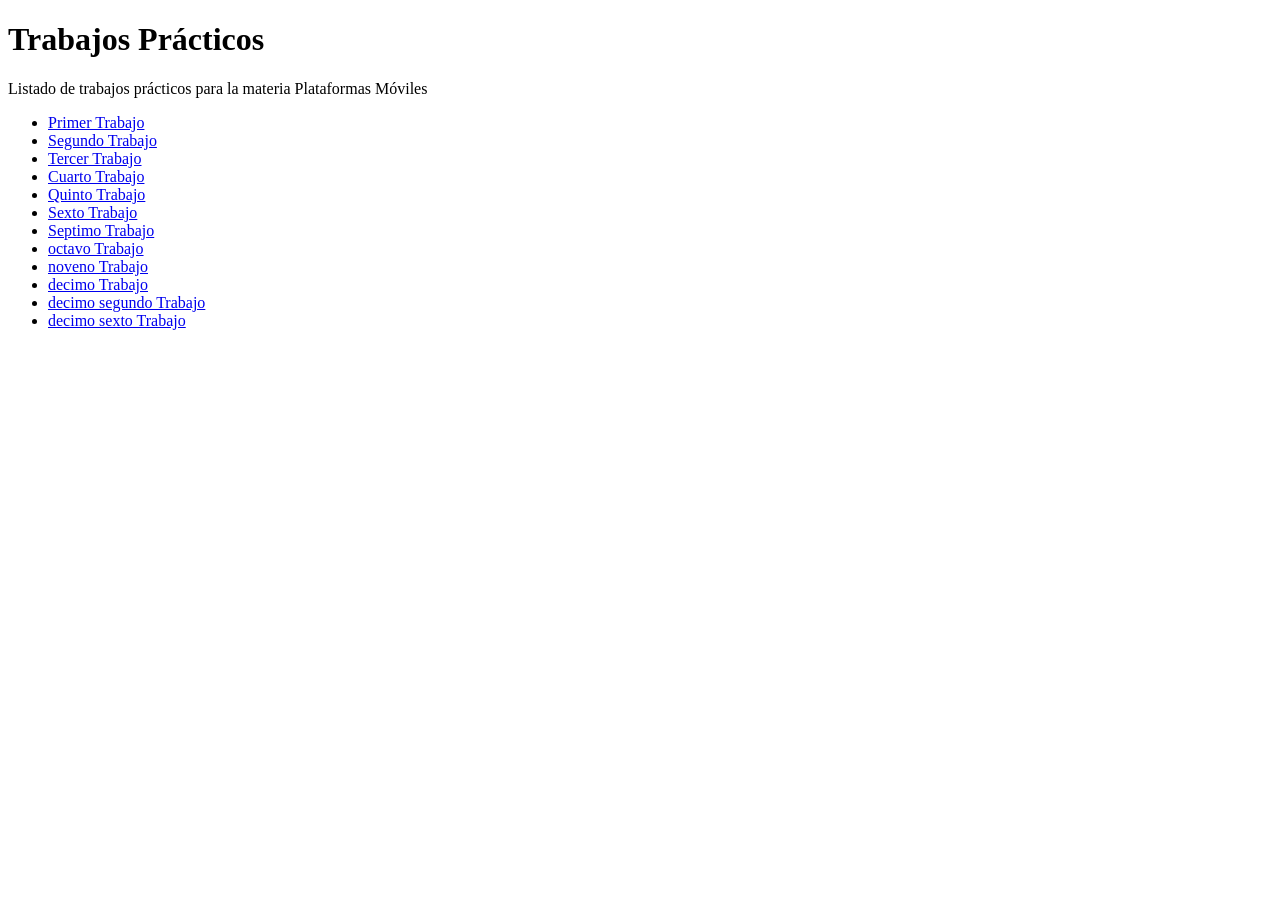
<file: index.html>
<!DOCTYPE html>
<html>
   <head>
      <title>Hola Mundo!</title>
   </head>
   <body>
     <h1>Trabajos Prácticos</h1>
     <p>Listado de trabajos prácticos para la materia Plataformas Móviles</p>
     <ul>
       <li><a href="tp-1/">Primer Trabajo</a></li>
        <li><a href="tp-2/">Segundo Trabajo</a></li>
        <li><a href="tp-3/">Tercer Trabajo</a></li>
        <li><a href="tp-4/">Cuarto Trabajo</a></li>
        <li><a href="tp-5/">Quinto Trabajo</a></li>
        <li><a href="tp-6/">Sexto Trabajo</a></li>
        <li><a href="tp-7/">Septimo Trabajo</a></li>
        <li><a href="tp-8/">octavo Trabajo</a></li>
        <li><a href="tp-9/">noveno Trabajo</a></li>
         <li><a href="tp-10/">decimo Trabajo</a></li>
         <li><a href="tp-12/">decimo segundo Trabajo</a></li>
         <li><a href="tp-16/">decimo sexto Trabajo</a></li>
     </ul>
   </body>
</html>
</file>
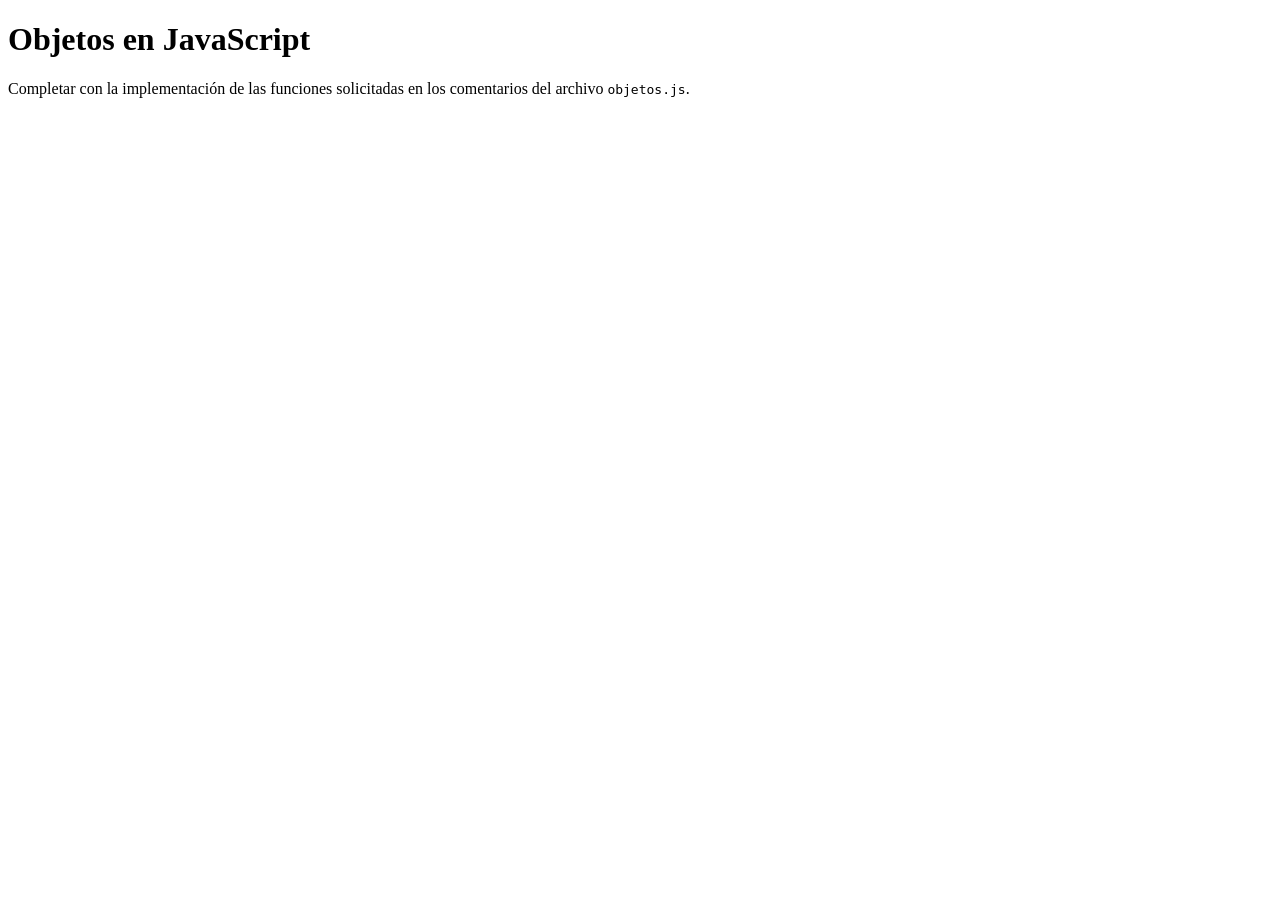
<file: tp-10/index.html>
<!DOCTYPE html>
<html>
<head>
    <meta charset="utf-8">
    <meta name="viewport" content="width=device-width, initial-scale=1">
    <title>Objetos en JavaScript</title>
</head>
<body>
    <h1>Objetos en JavaScript</h1>
    <p>Completar con la implementación de las funciones solicitadas en los comentarios del archivo <code>objetos.js</code>.</p>
    <script src="objetos.js"></script>
</body>
</html>
</file>
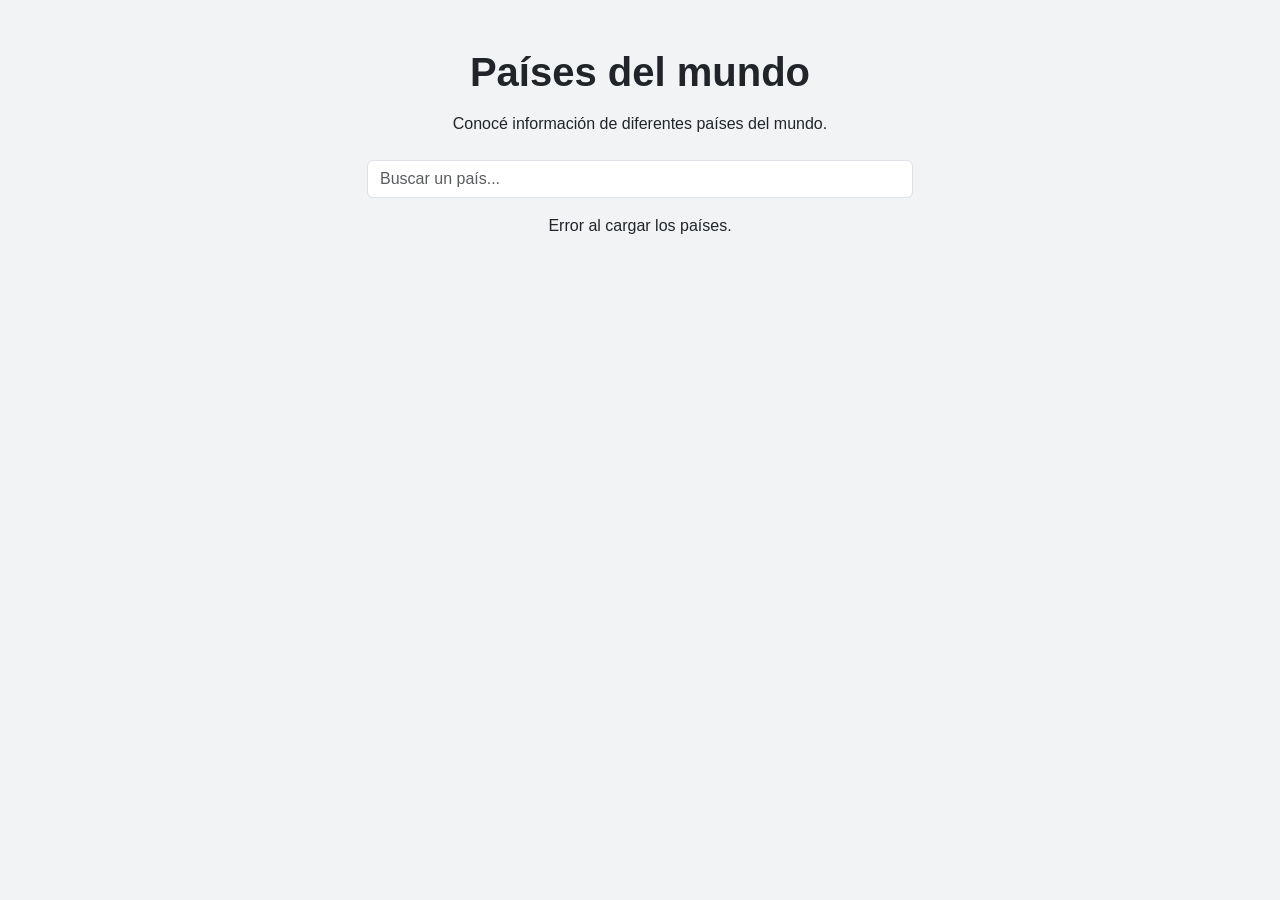
<file: tp-16/index.html>
<!DOCTYPE html>
<html lang="es">

<head>
    <meta charset="UTF-8">
    <meta name="viewport" content="width=device-width, initial-scale=1.0">

    <title>Países del mundo</title>

    <!-- Bootstrap -->
    <link href="https://cdn.jsdelivr.net/npm/bootstrap@5.3.8/dist/css/bootstrap.min.css" rel="stylesheet">

    <!-- CSS propio -->
    <link rel="stylesheet" href="api2.css">
</head>

<body>

    <div class="container py-5">

        <h1 class="text-center mb-3">Países del mundo</h1>

        <p class="text-center mb-4">
            Conocé información de diferentes países del mundo.
        </p>

        <!-- Buscador -->
        <div class="row mb-3">

            <div class="col-md-6 mx-auto">

                <input
                    type="text"
                    id="buscador"
                    class="form-control"
                    placeholder="Buscar un país..."
                >

            </div>

        </div>

        <!-- Spinner -->
        <div id="spinner" class="text-center my-5">

            <div class="spinner-border text-primary"></div>

            <p class="mt-2">Cargando países...</p>

        </div>

        <!-- Mensaje -->
        <p id="mensaje" class="text-center"></p>

        <!-- Tarjetas de países -->
        <div id="contenedorPaises" class="row g-4">

        </div>

    </div>

    <!-- JavaScript -->
    <script src="https://cdn.jsdelivr.net/npm/bootstrap@5.3.8/dist/js/bootstrap.bundle.min.js"></script>

    <script src="api2.js"></script>

</body>
</html>
</file>
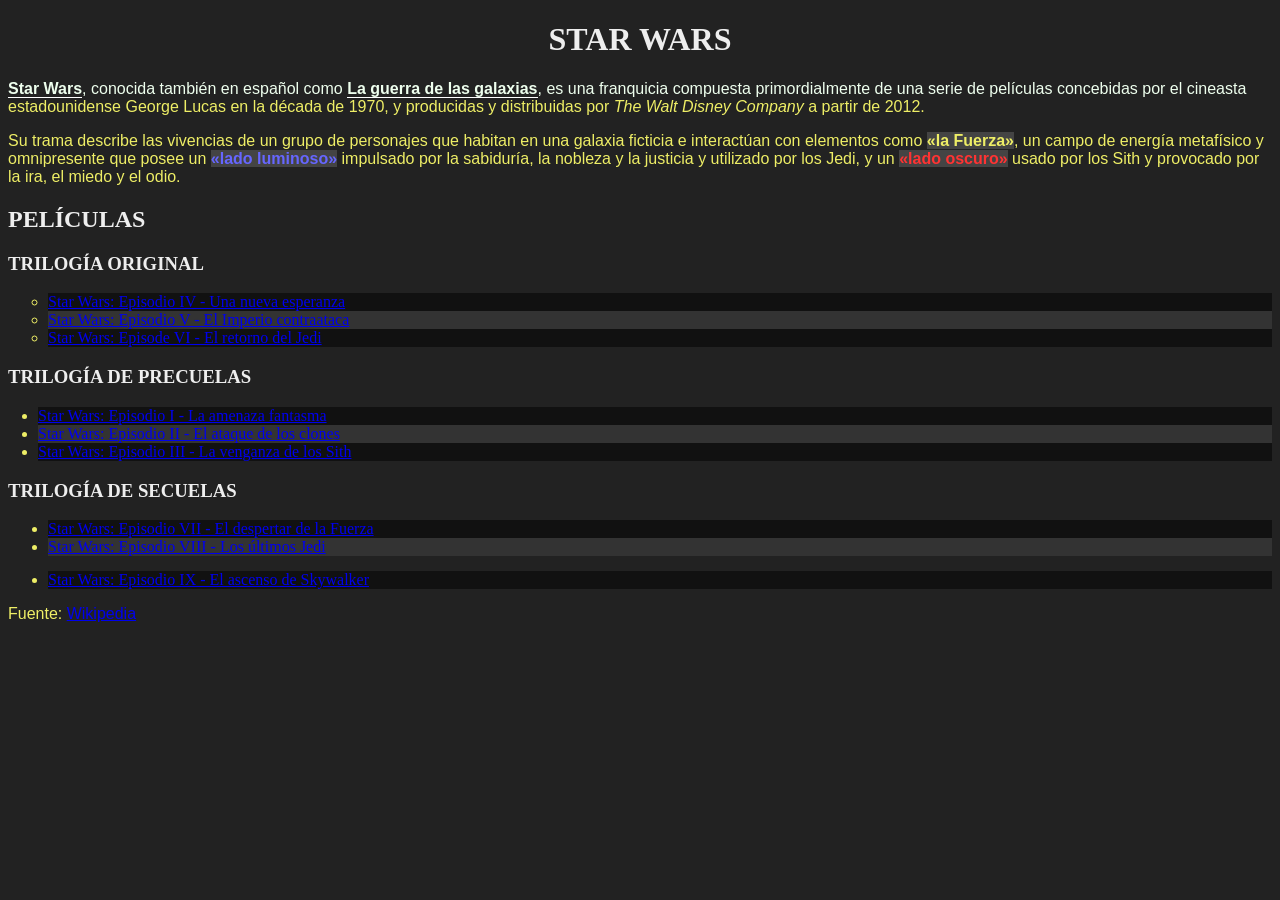
<file: tp-2/index.html>
<!DOCTYPE html>
<html>
<head>
    <meta charset="utf-8">
    <meta name="viewport" content="width=device-width, initial-scale=1">
    <title>TP2 - Selectores CSS</title>
    <link rel="stylesheet" href="style.css">
</head>
<body>
    <h1>Star Wars</h1>
    <p><strong>Star Wars</strong>, conocida también en español como <strong>La guerra de las galaxias</strong>, es una franquicia compuesta primordialmente de una serie de películas concebidas por el cineasta estadounidense George Lucas en la década de 1970, y producidas y distribuidas por <a>The Walt Disney Company</a> a partir de 2012.</p>
    <p>Su trama describe las vivencias de un grupo de personajes que habitan en una galaxia ficticia e interactúan con elementos como <span class="the-force">«la Fuerza»</span>, un campo de energía metafísico y omnipresente que posee un <span class="the-force light-side">«lado luminoso»</span> impulsado por la sabiduría, la nobleza y la justicia y utilizado por los Jedi, y un <span class="the-force dark-side">«lado oscuro»</span> usado por los Sith y provocado por la ira, el miedo y el odio.</p>
    
    <h2>Películas</h2>

    <h3>Trilogía Original</h3>
    <ul id="og-trilogy" class="movies-list">
        <li><a href="https://es.wikipedia.org/wiki/Star_Wars:_Episodio_IV_-_Una_nueva_esperanza">Star Wars: Episodio IV - Una nueva esperanza</a></li>
        <li><a href="https://es.wikipedia.org/wiki/Star_Wars:_Episodio_V_-_El_Imperio_contraataca">Star Wars: Episodio V - El Imperio contraataca</a></li>
        <li><a href="https://es.wikipedia.org/wiki/Star_Wars:_Episode_VI_-_Return_of_the_Jedi">Star Wars: Episode VI - El retorno del Jedi</a></li>
    </ul>

    <h3>Trilogía de precuelas</h3>
    <ul class="movies-list">
        <li><a href="https://es.wikipedia.org/wiki/Star_Wars:_Episodio_I_-_La_amenaza_fantasma">Star Wars: Episodio I - La amenaza fantasma</a></li>
        <li><a href="https://es.wikipedia.org/wiki/Star_Wars:_Episodio_II_-_El_ataque_de_los_clones">Star Wars: Episodio II - El ataque de los clones</a></li>
        <li><a href="https://es.wikipedia.org/wiki/Star_Wars:_Episodio_III_-_La_venganza_de_los_Sith">Star Wars: Episodio III - La venganza de los Sith</a></li>
    </ul>

    <h3>Trilogía de secuelas</h3>
    <ul class="movies-list">
        <li><a href="https://es.wikipedia.org/wiki/Star_Wars:_Episodio_VII_-_El_despertar_de_la_Fuerza">Star Wars: Episodio VII - El despertar de la Fuerza</a></li>
        <li><a href="https://es.wikipedia.org/wiki/Star_Wars:_Episodio_VIII_-_Los_últimos_Jedi">Star Wars: Episodio VIII - Los últimos Jedi</a></li>
        <li><a href="https://es.wikipedia.org/wiki/Star_Wars:_Episodio_IX_-_El_ascenso_de_Skywalker">Star Wars: Episodio IX - El ascenso de Skywalker</a></li>
    </ul>

    <p>Fuente: <a href="https://es.wikipedia.org/wiki/Star_Wars">Wikipedia</a></p>
</body>
</html>
</file>
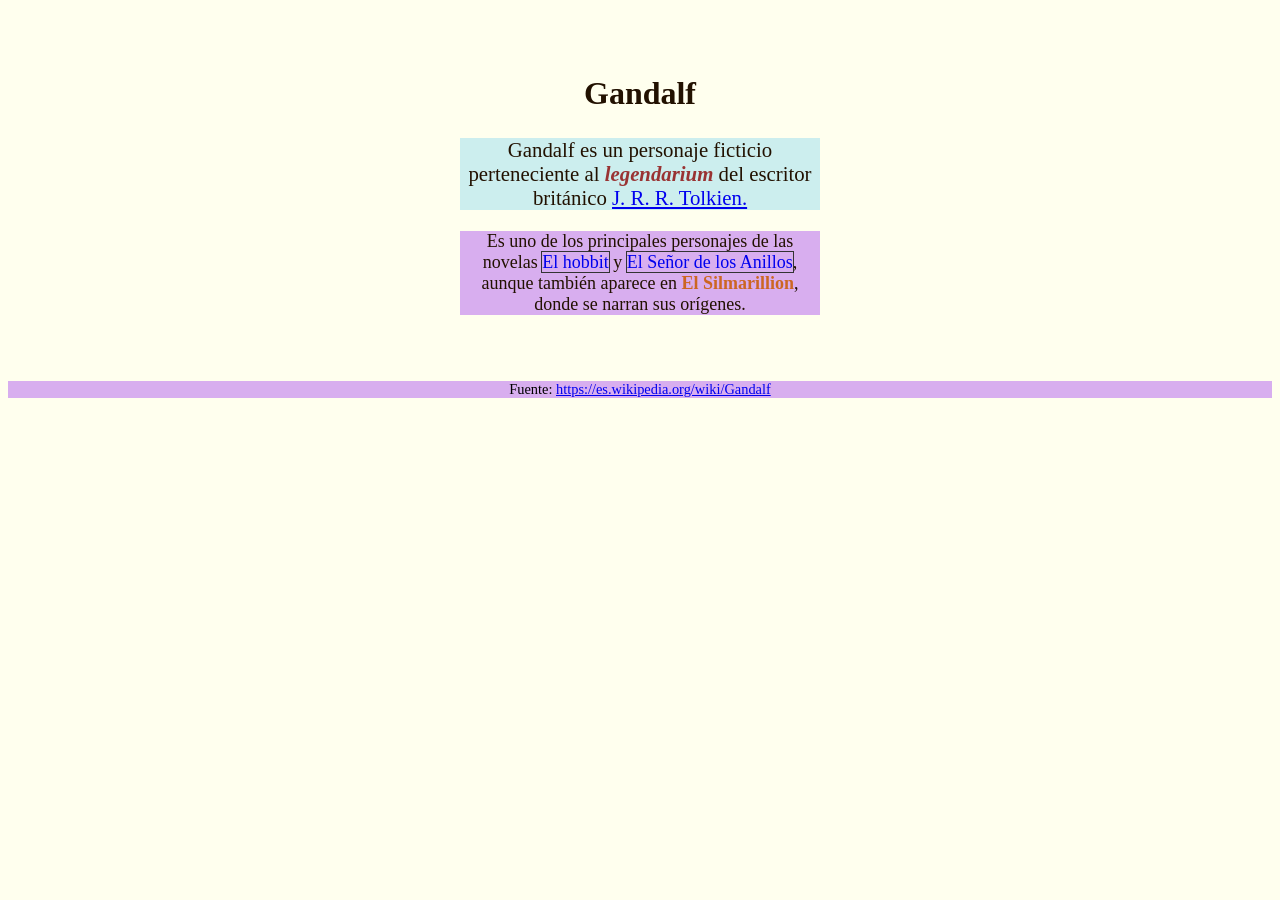
<file: tp-3/index.html>
<!DOCTYPE html>
<html lang="es">
<head>
	<meta charset="utf-8">
	<meta name="viewport" content="width=device-width, initial-scale=1">
	<title>TP3 - Especificidad CSS</title>
	<link rel="stylesheet" href="style.css">
</head>
<body>
	<article id="contenedor">
		<h1 class="titulo">Gandalf</h1>
		
		<p id="primer-parrafo" class="importante parrafo">
			Gandalf es un personaje ficticio perteneciente al <em>legendarium</em> del escritor británico <a href="https://es.wikipedia.org/wiki/J._R._R._Tolkien">J. R. R. Tolkien.</a>
		</p>
		
		
		<p class="novelas parrafos">
			Es uno de los principales personajes de las novelas <a href="https://es.wikipedia.org/wiki/El_hobbit">El hobbit</a> y <a href="https://es.wikipedia.org/wiki/El_Señor_de_los_Anillos">El Señor de los Anillos</a>, aunque también aparece en <span class="complicado" style="color: #C62">El Silmarillion</span>, donde se narran sus orígenes.
		</p>
	</article>

	<p class="fuente parrafo">
		Fuente: <a href="https://es.wikipedia.org/wiki/Gandalf">https://es.wikipedia.org/wiki/Gandalf</a>
	</p>
</body>
</html>
	
</body>
</html>
</file>
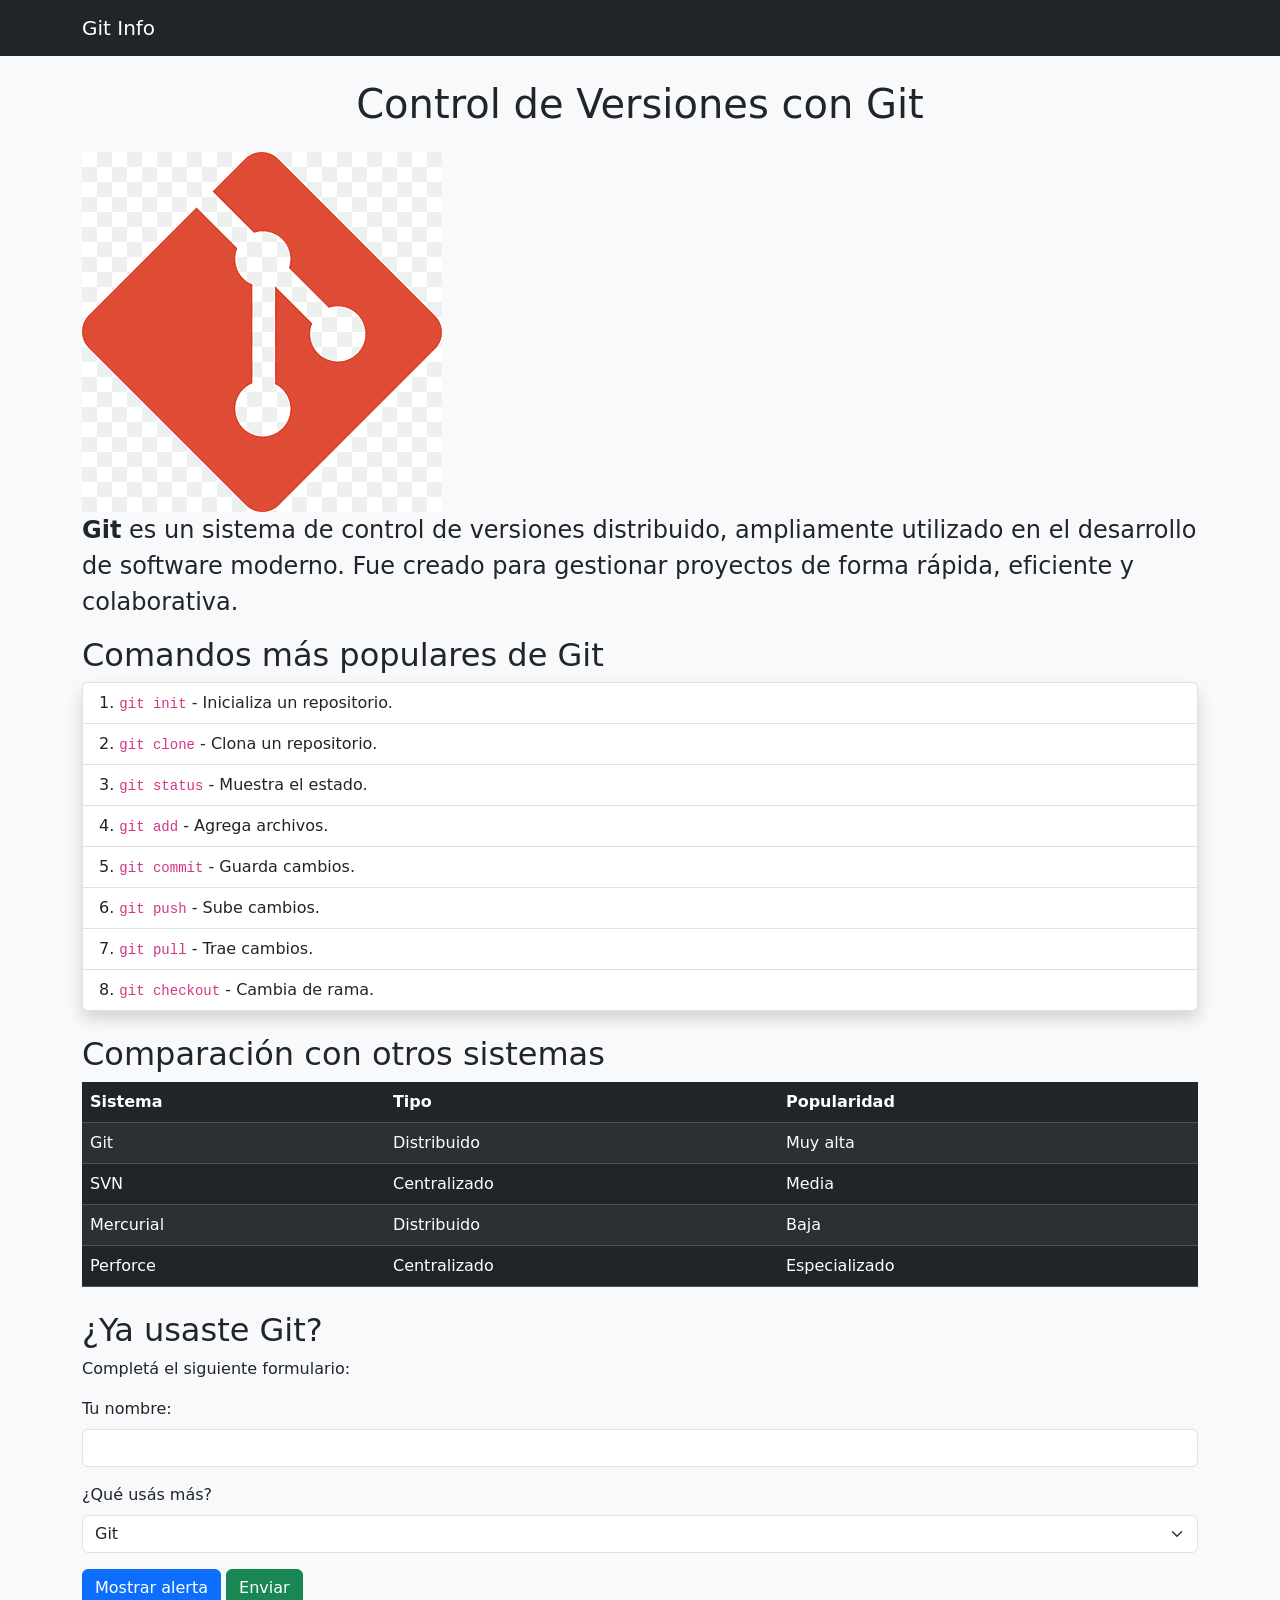
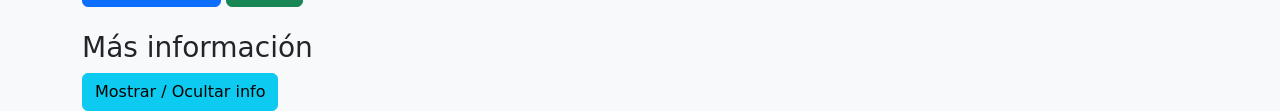
<file: tp-5/index.html>
<!DOCTYPE html>
<html lang="es">
<head>
    <meta charset="UTF-8">
    <meta name="viewport" content="width=device-width, initial-scale=1.0">
    <title>Control de Versiones con Git</title>

    <link href="https://cdn.jsdelivr.net/npm/bootstrap@5.2.1/dist/css/bootstrap.min.css" rel="stylesheet">
</head>

<body class="bg-light">

<nav class="navbar navbar-expand-lg navbar-dark bg-dark mb-4">
  <div class="container">
    <a class="navbar-brand" href="#">Git Info</a>
  </div>
</nav>
<div class="container">

    <h1 class="text-center mb-4">Control de Versiones con Git</h1>

    <img src="imagen.git.png" >
    
    <p class="fs-4">
        <strong>Git</strong> es un sistema de control de versiones distribuido, ampliamente utilizado en el desarrollo de
        software moderno. Fue creado para gestionar proyectos de forma rápida, eficiente y colaborativa.
    </p>

    <h2>Comandos más populares de Git</h2>
    <ol class="list-group list-group-numbered shadow mb-4">
        <li class="list-group-item"><code>git init</code> - Inicializa un repositorio.</li>
        <li class="list-group-item"><code>git clone</code> - Clona un repositorio.</li>
        <li class="list-group-item"><code>git status</code> - Muestra el estado.</li>
        <li class="list-group-item"><code>git add</code> - Agrega archivos.</li>
        <li class="list-group-item"><code>git commit</code> - Guarda cambios.</li>
        <li class="list-group-item"><code>git push</code> - Sube cambios.</li>
        <li class="list-group-item"><code>git pull</code> - Trae cambios.</li>
        <li class="list-group-item"><code>git checkout</code> - Cambia de rama.</li>
    </ol>

    <h2>Comparación con otros sistemas</h2>
    <table class="table table-dark table-striped mb-4">
        <thead>
            <tr>
                <th>Sistema</th>
                <th>Tipo</th>
                <th>Popularidad</th>
            </tr>
        </thead>
        <tbody>
            <tr>
                <td>Git</td>
                <td>Distribuido</td>
                <td>Muy alta</td>
            </tr>
            <tr>
                <td>SVN</td>
                <td>Centralizado</td>
                <td>Media</td>
            </tr>
            <tr>
                <td>Mercurial</td>
                <td>Distribuido</td>
                <td>Baja</td>
            </tr>
            <tr>
                <td>Perforce</td>
                <td>Centralizado</td>
                <td>Especializado</td>
            </tr>
        </tbody>
    </table>

    <h2>¿Ya usaste Git?</h2>
    <p>Completá el siguiente formulario:</p>

    <form>
        <div class="mb-3">
            <label class="form-label">Tu nombre:</label>
            <input type="text" class="form-control">
        </div>

        <div class="mb-3">
            <label class="form-label">¿Qué usás más?</label>
            <select class="form-select">
                <option>Git</option>
                <option>Git + GitHub</option>
                <option>Otro</option>
                <option>Ninguno</option>
            </select>
        </div>

        <button type="button" class="btn btn-primary" onclick="mostrarAlerta()">Mostrar alerta</button>
        <button type="submit" class="btn btn-success">Enviar</button>
        
        <div id="alerta" class="alert alert-success mt-3 d-none">
            ¡Formulario enviado correctamente!
        </div>
    </form>
    
    <h3 class="mt-4">Más información</h3>

    <button class="btn btn-info" type="button" data-bs-toggle="collapse" data-bs-target="#infoExtra">
      Mostrar / Ocultar info
    </button>

    <div id="infoExtra" class="collapse mt-3">
      <div class="card card-body">
        Git permite trabajar en equipo de manera eficiente, manteniendo un historial de cambios y facilitando la colaboración entre desarrolladores.
      </div>
    </div>

</div>

<script src="https://cdn.jsdelivr.net/npm/bootstrap@5.2.1/dist/js/bootstrap.bundle.min.js"></script>

<script>
function mostrarAlerta() {
  document.getElementById("alerta").classList.remove("d-none");
}
</script>

</body>
</html>
</file>
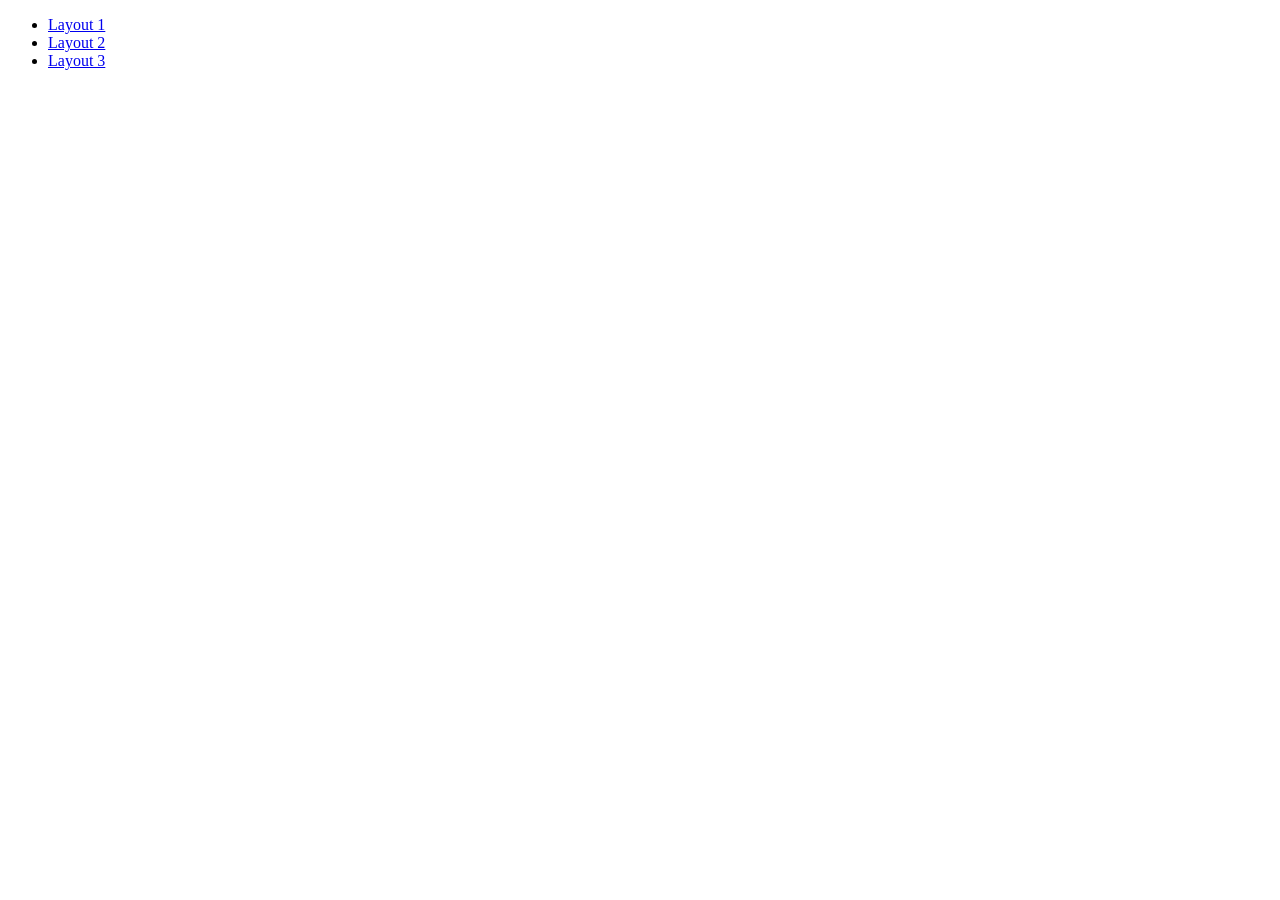
<file: tp-6/index.html>
<!DOCTYPE html>
<html lang="es">
<head>

</head>
<body>
    <form action="" method="post"></form> 
        

        <ul>
            <li>
                <a href="layout-1.html">Layout 1</a>
            </li>
             <li>
                <a href="layout-2.html">Layout 2</a>
            </li>
            <li>
                <a href="layout-3.html">Layout 3</a>
            </li>
        </ul>
</body>
</html>
</file>
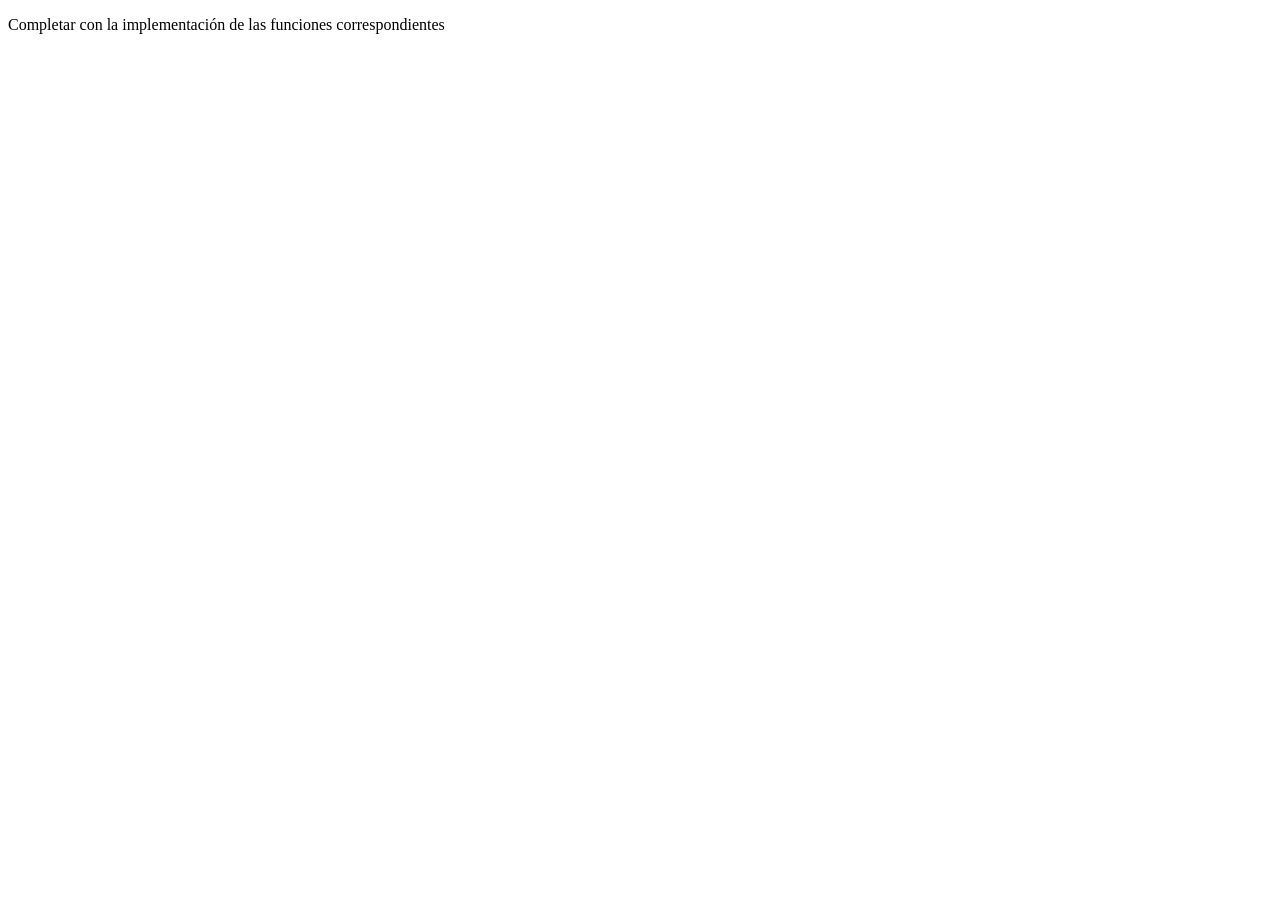
<file: tp-8/index.html>
<!DOCTYPE html>
<html>
<head>
	<meta charset="utf-8">
	<meta name="viewport" content="width=device-width, initial-scale=1">
	<title>TP-7: Funciones en JavaScript</title>
</head>
<body>
<p>Completar con la implementación de las funciones correspondientes</p>
<script type="text/javascript">
// Numeros

// 1- Implementar una función "suma" que retorne la suma de 2 numeros
// ejemplo: suma(2,3) retorna 5
function suma(num1, num2) {
    return num1 + num2;
}

console.log("Resultados de suma():")
console.log(suma(2,3)); // 5
console.log(suma(4,4)); // 8
console.log(suma(-10,10)); // 0


// 2- Implementar una función "elevarAlCubo" que eleve al cubo un numero
// ejemplo: elevarAlCubo(3) retorna 27

function elevarAlCubo(num) {
    return num**3;
}

console.log("Resultados de elevarAlCubo():")
console.log(elevarAlCubo(3)); // 27
console.log(elevarAlCubo(99)); // 970299

// 3- Implementar una función "restoDivisionEntera" para devolver el resto de una división entera entre un dividendo y un divisor
// ejemplo: restoDivisionEntera(3,2) retorna 1

function restoDivisionEntera(num1, num2) {
    return num1%num2;
}

console.log("Resultados de restoDivisionEntera():")
console.log(restoDivisionEntera(1,3)); // 1
console.log(restoDivisionEntera(2,3)); // 2
console.log(restoDivisionEntera(3,3)); // 0
console.log(restoDivisionEntera(4,3)); // 1


// 4- Implementar una función "numeroPi" para devolver el numero PI
// ejemplo: numeroPi() retorna 3,14...

function numeroPi() {
    return Math.PI;
}

console.log("Resultado de numeroPi():")
console.log(numeroPi())


// 5- Implementar una función "numeroRandom" para devolver un número random (aleatorio)
// ejemplo: numeroRandom() retorna 0,123...

function numeroRandom() {
    return Math.floor(Math.random() * 10000);
}

console.log("Resultados de numeroRandom():")
console.log(numeroRandom())
console.log(numeroRandom())
console.log(numeroRandom())


// 6- Implementar una función "numeroRandomDesdeHasta" para devolver un número random entre 2 valores recibidos como parámetros
// ejemplo: numeroRandomDesdeHasta(1,6) retorna 3

function numeroRandomDesdeHasta(min, max){
    return Math.floor(Math.random() * (max - min + 1)) + min;
}

console.log("Resultados de numeroRandomDesdeHasta():")
console.log(numeroRandomDesdeHasta(1,6))
console.log(numeroRandomDesdeHasta(2,5))
console.log(numeroRandomDesdeHasta(3,4))


// 7- Implementar una función "esPar" que reciba un número como parámetro y devuelva verdadero si el número es par, o falso si es impar
// ejemplo: esPar(4) retorna true, esPar(5) retorna false

function esPar(num) {
    if(num%2 == 0) {
        return true;
    } else {
        return false;
    }
}

console.log("Resultados de esPar():")
console.log(esPar(4)); // true
console.log(esPar(5)); // false
console.log(esPar(0)); // true
console.log(esPar(-2)); // true


// 8- Implementar una función "esPositivo" que reciba un número y devuelva true si el número es positivo, o false si es negativo o cero
// ejemplo: esPositivo(4) retorna true, esPositivo(-3) retorna false

function esPositivo(num) {
    if(num>0) {
        return true;
    } else {
        return false;
    }
}

console.log("Resultados de esPositivo():")
console.log(esPositivo(4)); // true
console.log(esPositivo(-3)); // false
console.log(esPositivo(0)); // false

// 9- Implementar una función "clasificarNumero" que reciba un número y retorne un mensaje indicando si el número es par o impar, y si es positivo o negativo
// ejemplo: clasificarNumero(4) retorna "El número 4 es par y positivo."
// ejemplo: clasificarNumero(-3) retorna "El número -3 es impar y negativo."

function clasificarNumero(num) {
    if (num % 2 == 0) {
        if (num > 0) {
            console.log("El número " + num + " es par y positivo");
        } else if (num < 0) {
            console.log("El número " + num + " es par y negativo");
        } else {
        console.log("El número es 0");
        }
    } else {
        if (num > 0) {
            console.log("El número " + num + " es impar y positivo");
        } else {
            console.log("El número " + num + " es impar y negativo");
        }
}
}

console.log("Resultados de clasificarNumero():")
console.log(clasificarNumero(4)); // "El número 4 es par y positivo."
console.log(clasificarNumero(-3)); // "El número -3 es impar y negativo."
console.log(clasificarNumero(0)); // "El número 0 es par y no positivo."

// Cadenas de Caracteres

// 10- Implementar una función "transformarMayuscula" que transforme a mayúscula la cadena de caracteres recibida como parámetro
// ejemplo: transformarMayuscula("Plataformas Móviles") retorna "PLATAFORMAS MÓVILES"

function transformarMayuscula(palabra) {
    return palabra.toUpperCase();
}

console.log("Resultados de transformarMayuscula():")
console.log(transformarMayuscula("Plataformas Móviles"))
console.log(transformarMayuscula("hola mundo"))
console.log(transformarMayuscula("abc"))


// 11- Implementar una función "primeraLetra" que nos devuelva la inicial de la cadena de caracteres recibida como parámetro
// ejemplo: primeraLetra("Plataformas") retorna "P"

function primeraLetra(palabra) {
    return palabra[0];
}

console.log("Resultados de primeraLetra():")
console.log(primeraLetra("Plataformas Móviles"))
console.log(primeraLetra("hola mundo"))
console.log(primeraLetra("abc"))


// 12- Implementar una función "sinPrimeraLetra" que nos devuelva la cadena de caracteres recibida como parámetro sin la primera letra
// ejemplo: sinPrimeraLetra("Plataformas") retorna "lataformas"

function sinPrimeraLetra(palabra) {
    return palabra.slice(1);
}

console.log("Resultados de sinPrimeraLetra():")
console.log(sinPrimeraLetra("Plataformas Móviles"))
console.log(sinPrimeraLetra("hola mundo"))
console.log(sinPrimeraLetra("abc"))


// 13- Implementar una función "primeraLetraMayuscula" que devuelve la cadena de caracteres recibida, pero  con su primera letra en mayúscula
// ejemplo: primeraLetraMayuscula("plataformas") retorna "Plataformas"

function primeraLetraMayuscula(palabra) {
    return palabra.charAt(0).toUpperCase() + palabra.slice(1);
}

console.log("Resultados de primeraLetraMayuscula():")
console.log(primeraLetraMayuscula("plataformas móviles"))
console.log(primeraLetraMayuscula("hola mundo"))
console.log(primeraLetraMayuscula("abc"))


// 14- Implementar una función "terminaCon" que devuelve verdadero o falso si la palabra termina con la terminación recibida
// ejemplo: terminaCon("plataformas", "mas") retorna true

function terminaCon(palabra, terminacion) {
    tam = terminacion.length;
    if(palabra.slice(-tam) === terminacion) {
        return true;
    } else {
        return false;
    }
}

console.log("Resultados de terminaCon():")
console.log(terminaCon("hola", "a")); // true
console.log(terminaCon("hola", "o")); // false
console.log(terminaCon("plataformas", "mas")); // true
console.log(terminaCon("plataformas", "más")); // false

// 15- Implementar una función "palabraInvertida" que devuelva la palabra invertida
// ejemplo: palabraInvertida("hola") retorna "aloh";

function palabraInvertida(palabra) {
    let resultado = "";
    for(let i = palabra.length-1 ; i>=0 ; i--) {
        resultado+=palabra[i];
    }
    return resultado;
}

console.log("Resultados de palabraInvertida():")
console.log(palabraInvertida("plataformas móviles"))
console.log(palabraInvertida("hola mundo"))
console.log(palabraInvertida("abc"))

</script>
</body>
</html>
</file>
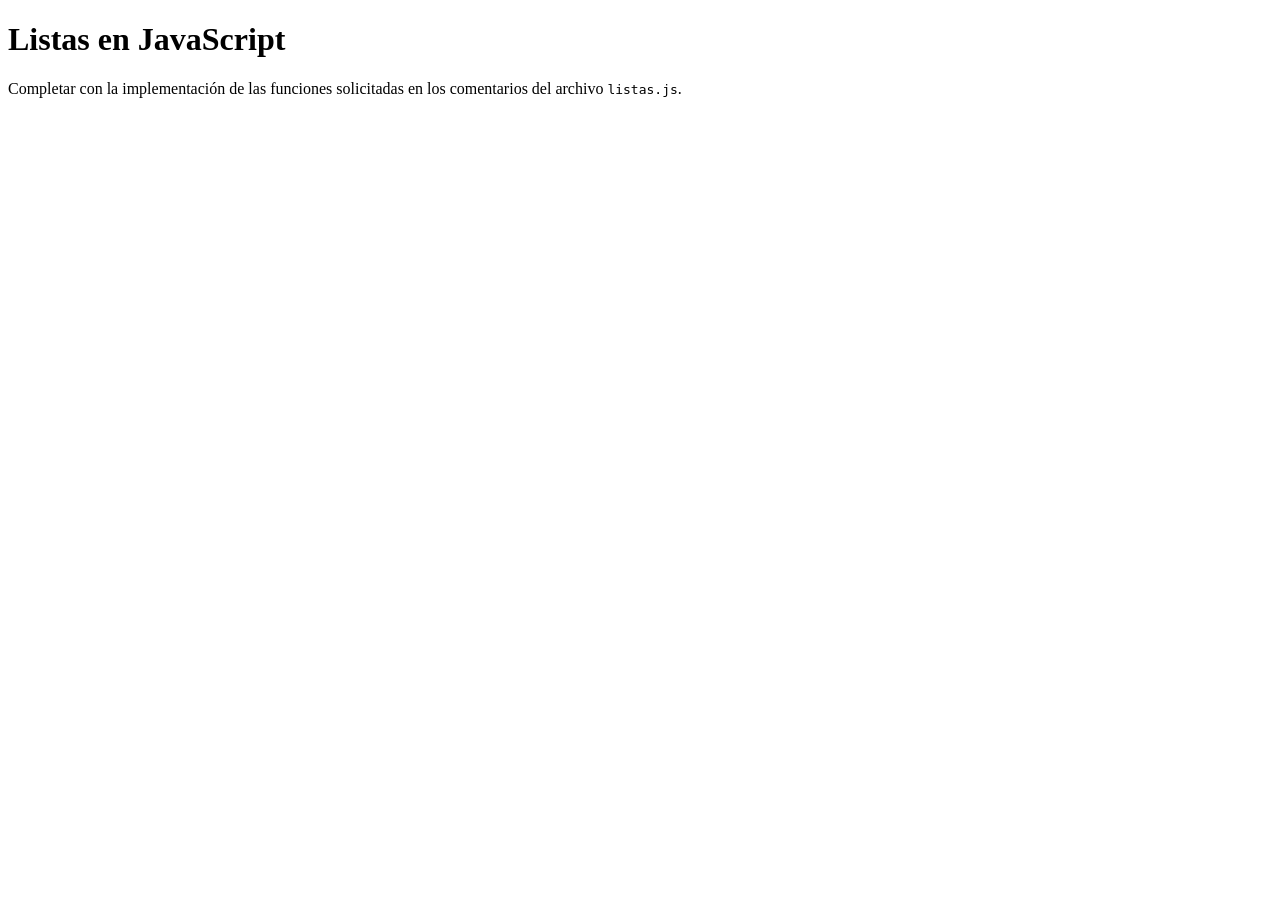
<file: tp-9/index.html>
<!DOCTYPE html>
<html>
<head>
	<meta charset="utf-8">
	<meta name="viewport" content="width=device-width, initial-scale=1">
	<title>Listas en JavaScript</title>
</head>
<body>
    <h1>Listas en JavaScript</h1>
    <p>Completar con la implementación de las funciones solicitadas en los comentarios del archivo <code>listas.js</code>.</p>
    <script src="listas.js"></script>
</body>
</html>
</file>
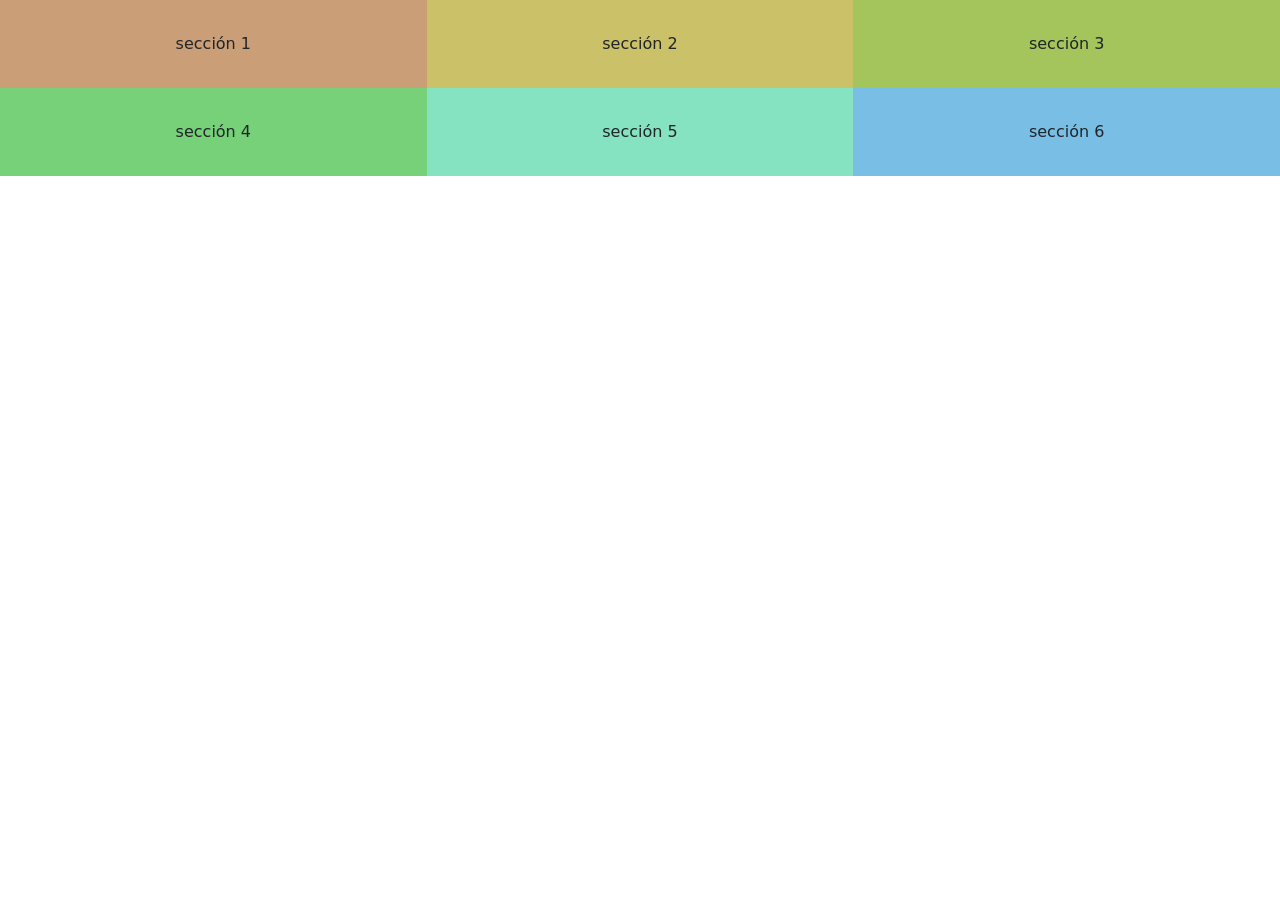
<file: tp-6/layout-1.html>
<!DOCTYPE html>
<html lang="es">
<head>
    <meta charset="UTF-8">
    <meta http-equiv="X-UA-Compatible" content="IE=edge">
    <meta name="viewport" content="width=device-width, initial-scale=1.0">
    <title>Layout N</title>
    <style>
        .content {padding: 2em 0.5em; text-align: center;}
        .s1 {background-color: #ca9f77;}
        .s2 {background-color: #cbc168;}
        .s3 {background-color: #a3c55b;}
        .s4 {background-color: #76d179;}
        .s5 {background-color: #85e3c1;}
        .s6 {background-color: #79bfe5;}

        
    </style>
    
    <link href="https://cdn.jsdelivr.net/npm/bootstrap@5.3.3/dist/css/bootstrap.min.css" rel="stylesheet">

</head>
<body>
    <div class="container-fluid g-0"> 
        <div class="row g-0">
            
            <div class="col-12 col-md-6 col-lg-4">
                <div class="content s1">sección 1</div>
            </div>
            <div class="col-12 col-md-6 col-lg-4">
                <div class="content s2">sección 2</div>
            </div>
            <div class="col-12 col-md-6 col-lg-4">
                <div class="content s3">sección 3</div>
            </div>
            <div class="col-12 col-md-6 col-lg-4">
                <div class="content s4">sección 4</div>
            </div>
            <div class="col-12 col-md-6 col-lg-4">
                <div class="content s5">sección 5</div>
            </div>
            <div class="col-12 col-md-6 col-lg-4">
                <div class="content s6">sección 6</div>
            </div>
        </div>
    </div>
</body>
</html>
</file>
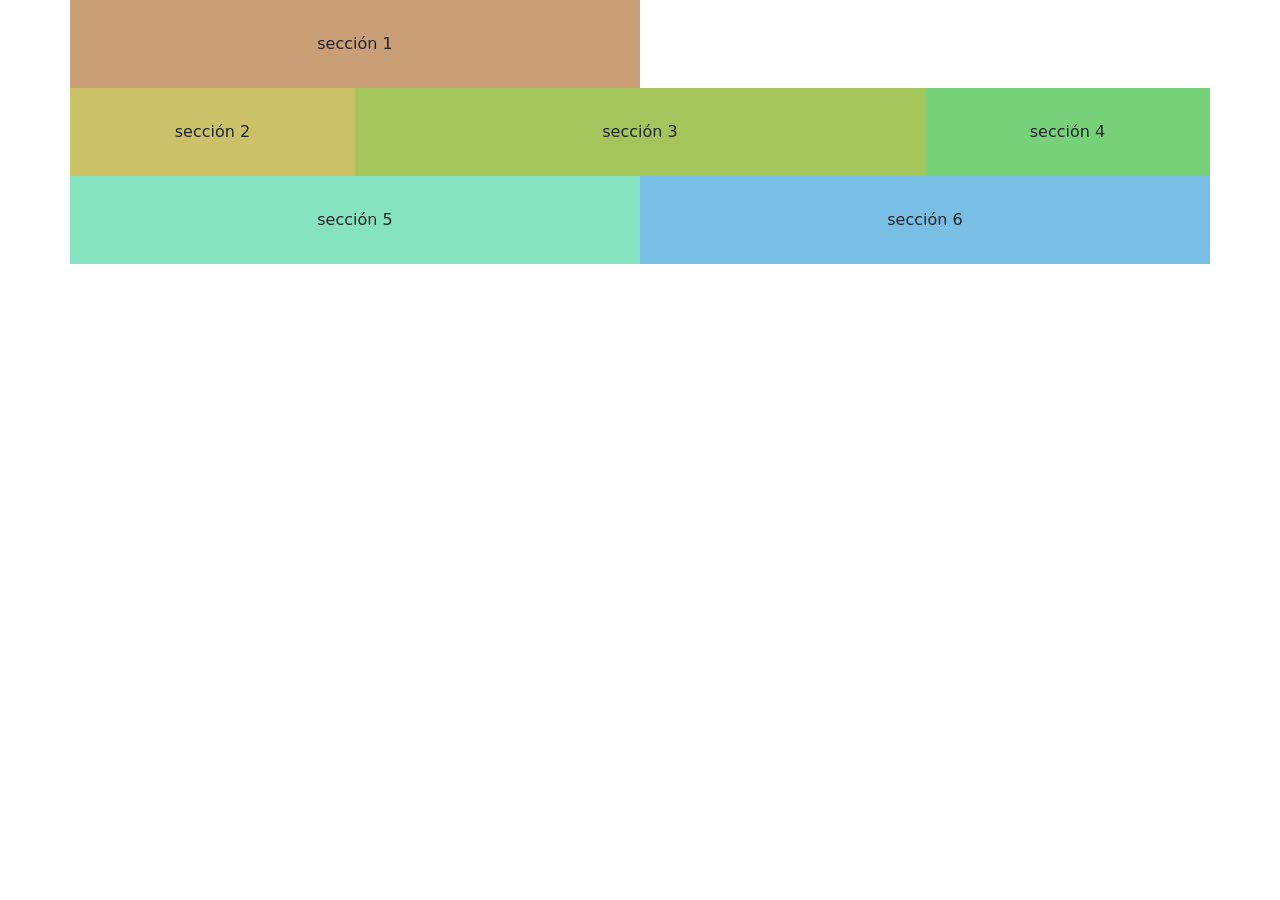
<file: tp-6/layout-2.html>
<!DOCTYPE html>
<html lang="es">
<head>
    <meta charset="UTF-8">
    <meta http-equiv="X-UA-Compatible" content="IE=edge">
    <meta name="viewport" content="width=device-width, initial-scale=1.0">
    <title>Layout N</title>
    <link href="https://cdn.jsdelivr.net/npm/bootstrap@5.3.8/dist/css/bootstrap.min.css" rel="stylesheet" integrity="sha384-sRIl4kxILFvY47J16cr9ZwB07vP4J8+LH7qKQnuqkuIAvNWLzeN8tE5YBujZqJLB" crossorigin="anonymous">
    <style>
        .content {padding: 2em 0.5em; text-align: center;}
        .s1 {background-color: #ca9f77;}
        .s2 {background-color: #cbc168;}
        .s3 {background-color: #a3c55b;}
        .s4 {background-color: #76d179;}
        .s5 {background-color: #85e3c1;}
        .s6 {background-color: #79bfe5;}
    </style>
</head>
<body>
    <div class="container-sm g-0">
        <div class="row g-0">
            <div class="col-12 col-md-6 col-lg-6">
                <div class="content s1">sección 1</div>
            </div>
        </div>
        <div class="row g-0">
            <div class="col-12 col-md-4 col-lg-3">
                <div class="content s2">sección 2</div>
            </div>
            <div class="col-12 col-md-4 col-lg-6">
                <div class="content s3">sección 3</div>
            </div>
            <div class="col-12 col-md-4 col-lg-3">
                <div class="content s4">sección 4</div>
            </div>
            <div class="col-6 col-md-6 col-lg-6">
                <div class="content s5">sección 5</div>
            </div>
            <div class="col-6 col-md-6 col-lg-6">
                <div class="content s6">sección 6</div>
            </div>
        </div>
    </div>
</body>
</html>
</file>
<file: tp-16/api2.css>
body {
    background-color: #f1f3f5;
    font-family: Arial, sans-serif;
}

h1 {
    color: #212529;
    font-weight: bold;
}

.card {
    height: 100%;
    border: none;
    border-radius: 12px;
    overflow: hidden;
    transition: transform 0.2s;
}

.card:hover {
    transform: translateY(-5px);
}

.card img {
    width: 100%;
    height: 180px;
    object-fit: cover;
}

.card-body {
    padding: 20px;
}

.card-title {
    font-weight: bold;
}

.detalles {
    display: none;
    margin-top: 15px;
    padding-top: 10px;
    border-top: 1px solid #ddd;
}

#spinner {
    display: none;
}
</file>
<file: tp-2/style.css>
body {
    background-color: #222;
    color: #ee6;
}

 
h1 {
    text-align: center;
}

h1, h2, h3 {
    color: #eee;
    text-transform: uppercase; 
}


h1:hover {
    color: #f33;
}


p {
    font-family: sans-serif;
}


p:first-of-type::first-line {
    color: #efe;
}


strong {
    border-bottom: 1px solid white;
}


.the-force {
    background-color: #444;
    font-weight: bold;
}


.light-side {
    color: #66f;
}

.dark-side {
    color: #f33;
}


#og-trilogy {
    list-style-type: circle;
}


.movies-list:nth-of-type(2) {
    padding-left: 30px;
}


.movies-list:nth-of-type(3) li:last-child {
    margin-top: 15px;
}


a:visited {
    color: gray;
}


a:not([href]) {
    font-style: italic;
}


.movies-list li:nth-child(odd) {
    background-color: #111;
}

.movies-list li:nth-child(even) {
    background-color: #333;
}
</file>
<file: tp-3/style.css>
body {
	font-size: 18px;
	background-color: #ffe;
	color: #210;
	text-align: center;
}

#contenedor {
	max-width: 40ch;
	margin: 2rem auto;
	padding: 1rem;
	text-align: center;
}

h1 {
	font-size: 2rem;
	text-align: center;
}

p {
	font-family: sans-serif;
	text-align: center;
}

#primer-parrafo {
	font-family: serif;
	font-size: 1.3rem;
	background-color: #cee;
}

p.importante em {
	font-weight: bold;
	color: #933;
}

p.novelas a {
	outline: 1px solid #333;
	text-decoration: none;
	font-family: serif;
}

p.novelas a:hover {
	text-decoration: underline;
	background-color: #ccd;
	font-family: serif;
}

body p.fuente.parrafo {
	font-family: serif;
	color: #000 !important;
	font-size: 0.9rem;
	opacity: 100%;
	text-align: center;
}

p.novelas.parrafos {
	text-decoration: none;
	font-family: serif;
}

p:not([id]) {
	background-color: rgba(190, 120, 240, 0.6);
	font-family: serif;
}

.complicado {
	font-weight: bold;
}
</file>
